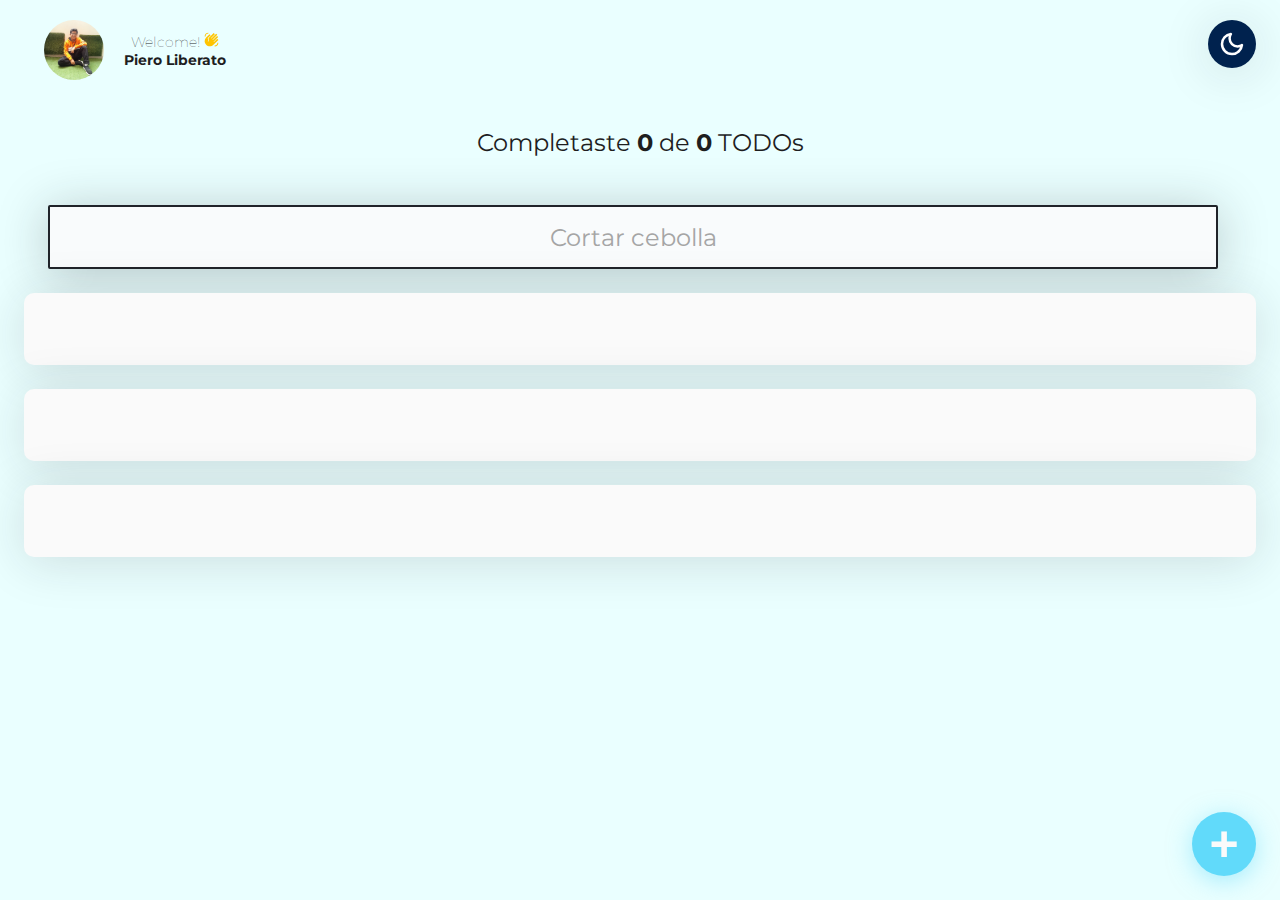
<file: index.html>
<!doctype html><html lang="en"><head><meta charset="utf-8"/><link rel="icon" href="./favicon.ico"/><meta name="viewport" content="width=device-width,initial-scale=1"/><meta name="theme-color" content="#97ca3f"/><meta name="description" content="Web site created using create-react-app"/><link rel="apple-touch-icon" href="./react192.png"/><link rel="manifest" href="./manifest.json"/><link rel="preconnect" href="https://fonts.googleapis.com"><link rel="preconnect" href="https://fonts.gstatic.com" crossorigin><link href="https://fonts.googleapis.com/css2?family=DM+Sans:opsz,wght@9..40,400;9..40,500;9..40,700&family=Inter:wght@300;500&family=Montserrat:wght@400;700&display=swap" rel="stylesheet"><link href="https://fonts.googleapis.com/css2?family=Noto+Color+Emoji&display=swap" rel="stylesheet"><title>TODO Machine</title><script defer="defer" src="./static/js/main.eb004492.js"></script><link href="./static/css/main.8ee0e40c.css" rel="stylesheet"></head><body><noscript>You need to enable JavaScript to run this app.</noscript><div id="root"></div><div id="modal"></div></body></html>
</file>
<file: static/css/main.8ee0e40c.css>
body{-webkit-font-smoothing:antialiased;-moz-osx-font-smoothing:grayscale;background:#146a96;color:#1e1e1f;font-family:Montserrat,Arial,Helvetica,sans-serif;margin:0;padding:0}code{font-family:source-code-pro,Menlo,Monaco,Consolas,Courier New,monospace}#root{margin:0;min-height:calc(100vh - 20px);position:relative}.TodoCounter{font-size:24px;font-weight:400;margin:0;padding:48px;text-align:center}.TodoCounter span{font-weight:700}.TodoCounter-dark{color:#fff}.TodoCounter-light{color:#000}.TodoSearch{background:#f9fbfc;border:2px solid #202329;border-radius:2px;box-shadow:0 5px 50px rgba(32,35,41,.25);color:#1e1e1f;font-family:Montserrat;font-size:24px;font-weight:400;height:64px;margin:0 24px;text-align:center;width:calc(100% - 62px)}.TodoSearch::-webkit-input-placeholder{color:#a5a5a5;font-family:Montserrat;font-weight:400}.TodoSearch::placeholder{color:#a5a5a5;font-family:Montserrat;font-weight:400}.TodoSearch:focus{outline-color:#61dafa}.TodoList{list-style:none;margin:0;padding:0 0 56px}form{align-items:center;background-color:#fff;display:flex;flex-direction:column;justify-content:center;max-width:300px;padding:33px 40px;width:90%}label{font-weight:700;margin-bottom:26px}label,textarea{color:#1e1e1f;font-size:20px;text-align:center}textarea{background-color:#f9fbfc;border:2px solid #202329;border-radius:2px;box-shadow:0 5px 50px rgba(32,35,41,.25);height:96px;padding:12px;width:calc(100% - 25px)}textarea::-webkit-input-placeholder{color:#a5a5a5;font-family:Monserrat;font-weight:400}textarea::placeholder{color:#a5a5a5;font-family:Monserrat;font-weight:400}textarea:focus{outline-color:#61dafa}.TodoForm-buttonContainer{align-items:center;display:flex;justify-content:space-between;margin-top:14px;width:100%}.TodoForm-button{border:none;border-radius:2px;color:#202329;cursor:pointer;display:inline-block;font-family:Monserrat;font-size:20px;font-weight:400;height:48px;width:120px}.TodoFrom-button--cancel{background:transparent}.TodoFrom-button--add{background:#61dafa;box-shadow:0 5px 25px rgba(97,218,250,.5)}.TodoItem{align-items:center;display:flex;justify-content:center;margin-top:24px;position:relative}.TodoItem-p{font-size:18px;font-weight:400;line-height:24px;margin:24px 0 24px 24px;width:calc(100% - 120px)}.TodoItem-p--complete{text-decoration:line-through}.item-light{background-color:#e0ffff;box-shadow:0 5px 35px rgba(32,35,41,.15)}.item-dark{background-color:#00224e;box-shadow:0 5px 35px rgba(179,196,230,.15)}.item-light{color:#000;text-decoration-color:#000}.item-dark{color:#fff;text-decoration-color:#fff}.Icon-container{align-items:center;cursor:pointer;display:flex;font-size:24px;font-weight:700;height:48px;justify-content:center;width:48px}.Icon-container-check{left:12px;position:absolute}.Icon-check--active{color:#4caf50}.Icon-container-delete{position:absolute;right:0;top:-24px}.Icon-container-delete:hover{color:red}.Icon-svg{height:24px;width:24px}.Icon-container-check:hover .Icon-svg{fill:green}.Icon-container-delete:hover .Icon-svg{fill:red}.CreateTodoButton{align-items:center;border:none;border-radius:50%;bottom:24px;color:#fafafa;cursor:pointer;display:flex;font-size:50px;font-weight:700;height:64px;justify-content:center;position:fixed;right:24px;-webkit-transform:rotate(0);transform:rotate(0);transition:.3s ease;width:64px;z-index:1}.CreateTodoButton:hover{-webkit-transform:rotate(224deg);transform:rotate(224deg)}.TodoButton-black{background-color:#003367;box-shadow:0 5px 25px rgba(0,51,102,.5)}.TodoButton-light{background-color:#61dafa;box-shadow:0 5px 25px rgba(97,218,250,.5)}*{box-sizing:border-box;margin:0;padding:0}html{font-size:62.5%}header{height:auto;justify-content:space-between;min-width:320px;padding:20px 0 0;position:relative;width:100%}header,header .header-display{display:flex}header .backgroundImg{background-image:url(../../static/media/Perfil.7f63fbb439ab67d9ed1d.jpg);background-position:50%;background-repeat:no-repeat;background-size:cover;border-radius:100%;height:60px;margin:auto 20px;width:60px}header .header--title-container{display:flex;flex-direction:column;height:auto;margin:auto 0;width:auto}header .header--title-container .header-light{color:#000}header .header--title-container .header-dark{color:#fff}header .header--title-container h1{font-size:1.4rem;font-weight:700;line-height:1.8rem;padding:0}header .header--title-container h2{align-self:center;font-size:1.4rem;font-weight:lighter;line-height:1.8rem;text-align:center}header .header--title-container h2 span{background-image:url(../../static/media/waving_hand_black_24dp.629bddf8ec1a80a7942a.svg);background-position:50%;background-repeat:no-repeat;background-size:cover;display:inline-block;-webkit-filter:invert(78%) sepia(30%) saturate(4290%) hue-rotate(1deg) brightness(107%) contrast(104%);filter:invert(78%) sepia(30%) saturate(4290%) hue-rotate(1deg) brightness(107%) contrast(104%);height:15px;width:15px}.Icon-dark-container{align-items:center;background:#00224e;border-radius:100%;box-shadow:0 5px 50px rgba(32,35,41,.15);cursor:pointer;display:flex;font-size:24px;font-weight:700;height:48px;justify-content:center;width:48px}.dark{background:#00224e}.sun{background:#61dafa}.Icon-dark-svg{height:30px;width:30px}.TodoList-loading{margin:0;padding:0}.TodoItem-loading{align-items:center;background-color:#fafafa;border-radius:10px;box-shadow:0 5px 50px rgba(32,35,41,.15);display:flex;justify-content:center;margin-top:24px;position:relative}.TodoItem-p-loading{font-size:18px;font-weight:400;line-height:24px;margin:36px 0 36px 24px;width:calc(100% - 120px)}.Error-container{align-items:center;display:flex;flex-direction:column;justify-content:center;margin-top:44px}.Error-icon{fill:red;height:74px;width:74px}.Error-p{font-size:18px;font-weight:700;line-height:54px}.Empty-container{align-items:center;display:flex;flex-direction:column;justify-content:center;margin-top:44px}.Empty-icon{font-family:Noto Color Emoji,sans-serif;font-size:100px;font-weight:400}.Empty-p{font-size:18px;font-weight:700;line-height:54px}.Modalbackground{align-items:center;background-color:rgba(32,35,41,.8);bottom:0;color:#fff;display:flex;justify-content:center;left:0;position:fixed;right:0;top:0}.fondo{min-height:100vh;padding:0 24px;position:relative}.background-light{background:#eaffff}.background-dark{background:#001a38}
/*# sourceMappingURL=main.8ee0e40c.css.map*/
</file>
